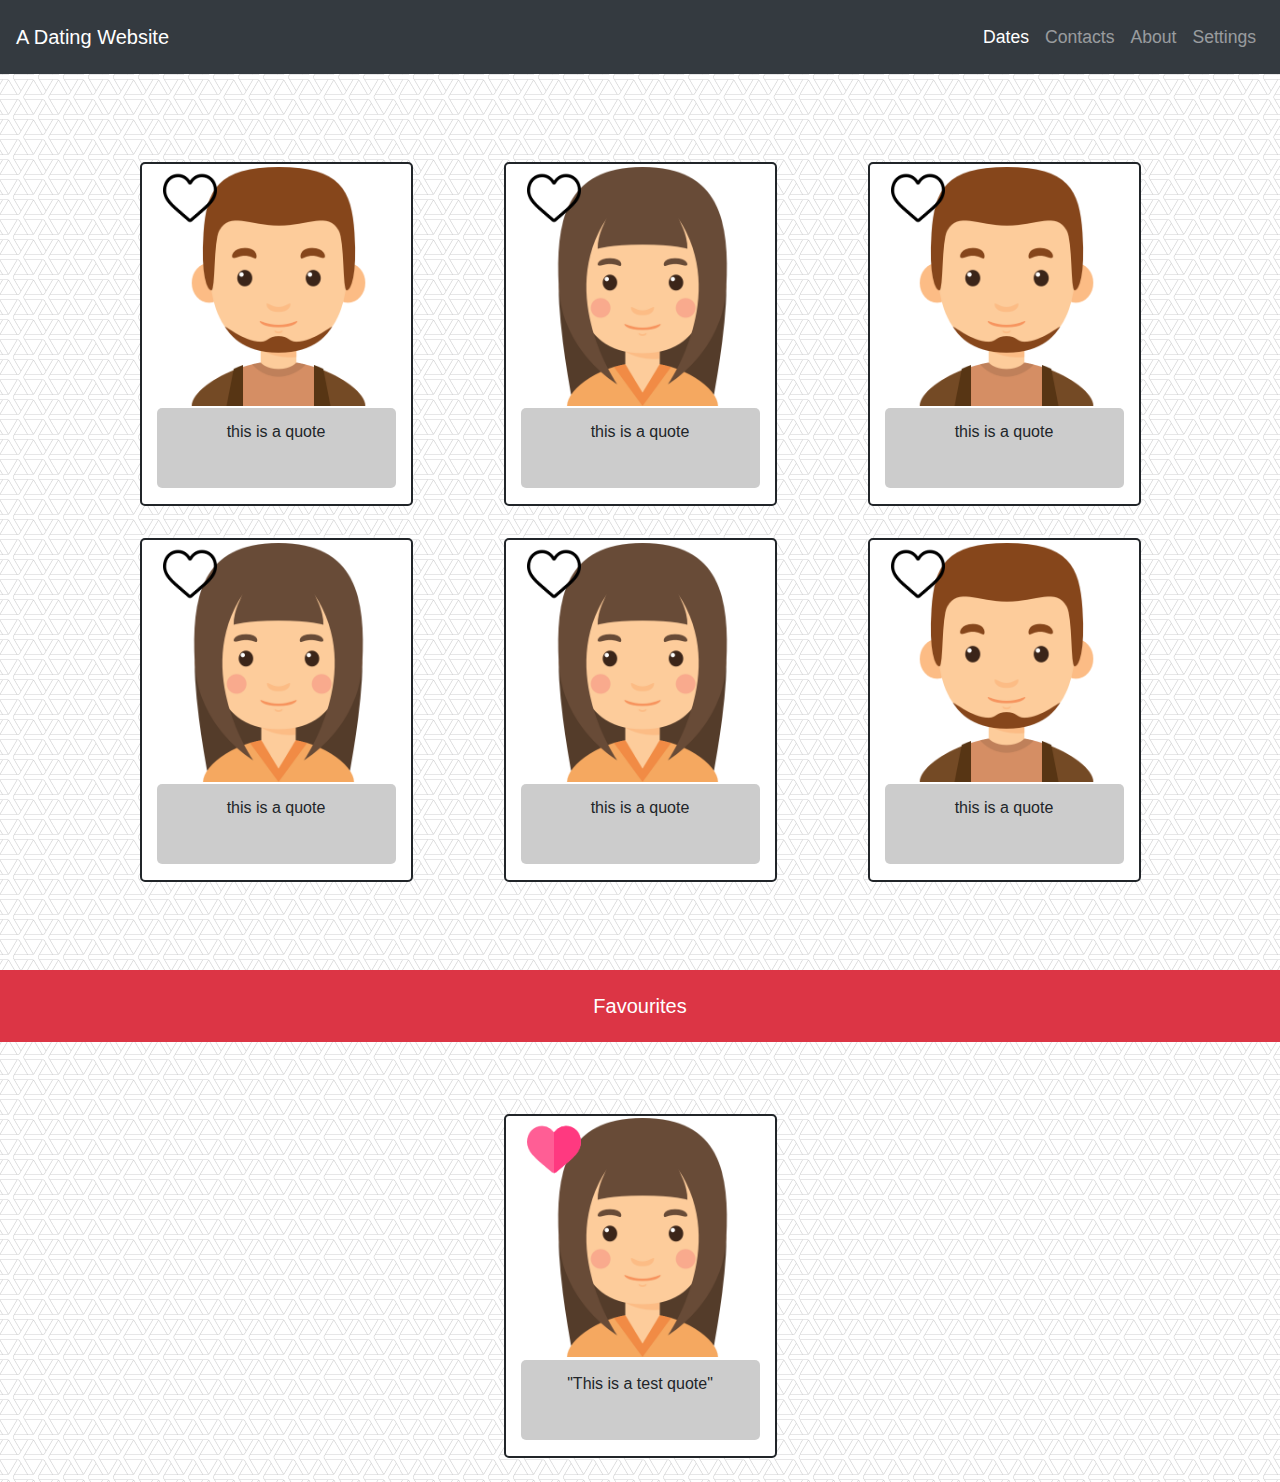
<file: jonathan/Documentation+Challenge/index.html>
<!DOCTYPE html>
<html>
<head>

	 <!-- Required meta tags -->
   <meta  charset="utf-8">

   <meta name ="viewport" content="width=device-width, initial-scale=1, shrink-to-fit=no">

    <!-- Bootstrap CSS -->
   <link rel="stylesheet"  href="https://stackpath.bootstrapcdn.com/bootstrap/4.3.1/css/bootstrap.min.css"integrity ="sha384-ggOyR0iXCbMQv3Xipma34MD+dH/1fQ784/j6cY/iJTQUOhcWr7x9JvoRxT2MZw1T" crossorigin="anonymous">

   <link rel="stylesheet" href="css/style.css">



	<title>A Dating Website</title>

</head>
<body>

<header>
	

	<nav class="navbar navbar-expand-lg navbar-dark bg-dark p-3 mb-5">
		<a class="navbar-brand" href="#">A Dating Website</a>
	  <button class="navbar-toggler" type="button" data-toggle="collapse" data-target="#navbarTogglerDemo01" aria-controls="navbarTogglerDemo01" aria-expanded="false" aria-label="Toggle navigation">
	    <span class="navbar-toggler-icon"></span>
	  </button>
		
	  <div class="collapse navbar-collapse" id="navbarTogglerDemo01">
	   
	    <ul class="navbar-nav ml-auto mt-2 mt-lg-0">

	      <li class="nav-item active">
	        <a class="nav-link" href="#">Dates<span class="sr-only">(current)</span></a>
	      </li>

	      <li class="nav-item">
	        <a class="nav-link" href="#">Contacts</a>
	      </li>

	      <li class="nav-item">
	        <a class="nav-link" href="#">About</a>
	      </li>

	      <li class="nav-item">
	        <a class="nav-link" href="#">Settings</a>
	      </li>
	      
	    </ul>
	    
	</nav>

</header>

<main>

	<div id = "contentContainer" class = "contentContainer container p-4 row m-auto d-flex justify-content-around flex-wrap">

		<!-- <div class = "userdiv col-3">
			<div class = "heartdiv">
				<img class = "heartimage" src="css/img/norm.png" alt="heart">
			</div>			
			<div class = "userimagediv">				
				<img class = "userimage" src="css/img/woman.png" alt="profilepic">
			</div>
			<div class = "userquotediv">	
				<p class = "userquote">"This is a test quote"</p>
			</div>
		</div> -->

	</div>


	<nav class="navbar navbar-expand-lg navbar-dark bg-danger p-3 my-5 d-flex">
	<a class="navbar-brand m-auto" href="#">Favourites</a>

	</nav>



	<div id = "favcontentContainer" class = "favcontentContainer container p-4 row m-auto d-flex justify-content-around">
		
		<div class = "userdiv col-3">


			<div class = "heartdiv">
				
				<img class = "heartimage" src="css/img/fav.png" alt="heart">

			</div>
			
			<div class = "userimagediv">
				
				<img class = "userimage" src="css/img/woman.png" alt="profilepic">

			</div>

			<div class = "userquotediv">
				
				<p class = "userquote">"This is a test quote"</p>

			</div>


		</div>

		
		

	</div>



	
</main>



		

<script src = "https://code.jquery.com/jquery-3.3.1.slim.min.js" integrity = "sha384-q8i/X+965DzO0rT7abK41JStQIAqVgRVzpbzo5smXKp4YfRvH+8abtTE1Pi6jizo"   crossorigin = "anonymous">
</script >

<script src = "https://cdnjs.cloudflare.com/ajax/libs/popper.js/1.14.7/umd/popper.min.js"  integrity = "sha384-UO2eT0CpHqdSJQ6hJty5KVphtPhzWj9WO1clHTMGa3JDZwrnQq4sF86dIHNDz0W1" crossorigin = "anonymous"></script>

<script src = "https://stackpath.bootstrapcdn.com/bootstrap/4.3.1/js/bootstrap.min.js"   integrity = "sha384-JjSmVgyd0p3pXB1rRibZUAYoIIy6OrQ6VrjIEaFf/nJGzIxFDsf4x0xIM+B07jRM" crossorigin = "anonymous" ></script >

<script src="javascript/script.js" type="text/javascript" charset="utf-8"></script>

</body>
</html>
</file>
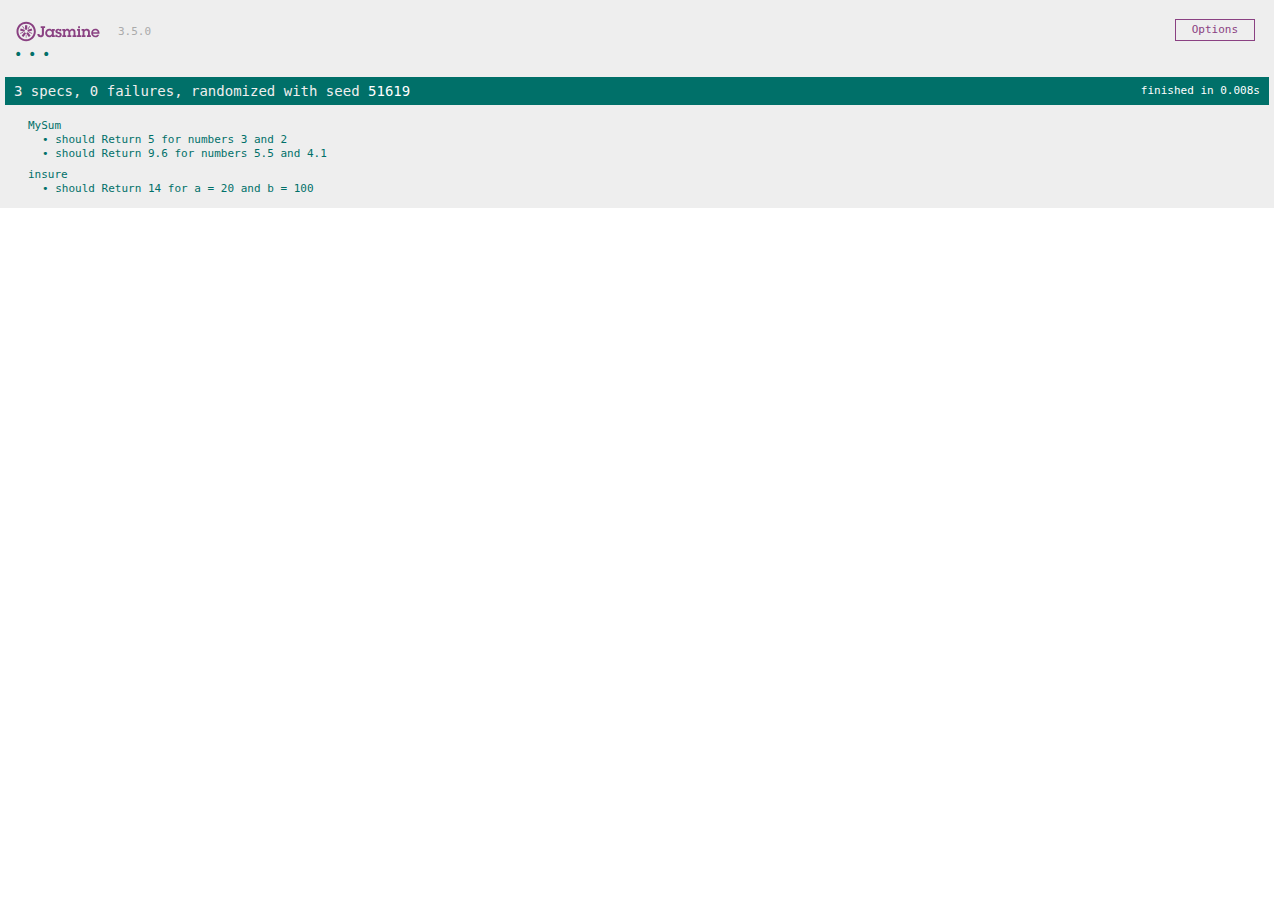
<file: jonathan/testing/Jasmine/SpecRunner.html>
<!DOCTYPE html>
<html>
<head>
  <meta charset="utf-8">
  <title>Jasmine Spec Runner v3.5.0</title>

  <link rel="shortcut icon" type="image/png" href="lib/jasmine-3.5.0/jasmine_favicon.png">
  <link rel="stylesheet" href="lib/jasmine-3.5.0/jasmine.css">

  <script src="lib/jasmine-3.5.0/jasmine.js"></script>
  <script src="lib/jasmine-3.5.0/jasmine-html.js"></script>
  <script src="lib/jasmine-3.5.0/boot.js"></script>

  <!-- include source files here... -->

  <script src = "src/test.js"></script>
  <!-- <script src="src/Player.js"></script>
  <script src="src/Song.js"></script> -->

  <!-- include spec files here... -->

  <script src="spec/TestSpec.js"></script>

  <!-- <script src="spec/SpecHelper.js"></script>
  <script src="spec/PlayerSpec.js"></script> -->

</head>

<body>
</body>
</html>
</file>
<file: jonathan/Documentation+Challenge/css/style.css>
* {
  margin: 0px;
  padding: 0px;
  box-sizing: border-box; }

body {
  background-image: url("img/webb.png"); }

header {
  font-size: 110%; }

main .contentContainer {
  min-height: 300px; }
main .userdiv {
  border: solid 2px;
  border-radius: 5px;
  background-color: white; }
  main .userdiv .heartdiv {
    width: 50%;
    position: absolute;
    z-index: 99; }
    main .userdiv .heartdiv .heartimage {
      width: 40%;
      margin: 5%; }
  main .userdiv .userimagediv {
    position: relative;
    z-index: 1; }
    main .userdiv .userimagediv .userimage {
      width: 100%;
      margin: 1%; }
  main .userdiv .userquotediv {
    border-radius: 5px;
    width: 100%;
    background-color: rgba(0, 0, 0, 0.2); }
    main .userdiv .userquotediv .userquote {
      min-height: 80px;
      text-align: center;
      padding-top: 5%; }

/*# sourceMappingURL=style.css.map */
</file>
<file: jonathan/testing/Jasmine/lib/jasmine-3.5.0/jasmine.css>
@charset "UTF-8";
body { overflow-y: scroll; }

.jasmine_html-reporter { width: 100%; background-color: #eee; padding: 5px; margin: -8px; font-size: 11px; font-family: Monaco, "Lucida Console", monospace; line-height: 14px; color: #333; }

.jasmine_html-reporter a { text-decoration: none; }

.jasmine_html-reporter a:hover { text-decoration: underline; }

.jasmine_html-reporter p, .jasmine_html-reporter h1, .jasmine_html-reporter h2, .jasmine_html-reporter h3, .jasmine_html-reporter h4, .jasmine_html-reporter h5, .jasmine_html-reporter h6 { margin: 0; line-height: 14px; }

.jasmine_html-reporter .jasmine-banner, .jasmine_html-reporter .jasmine-symbol-summary, .jasmine_html-reporter .jasmine-summary, .jasmine_html-reporter .jasmine-result-message, .jasmine_html-reporter .jasmine-spec .jasmine-description, .jasmine_html-reporter .jasmine-spec-detail .jasmine-description, .jasmine_html-reporter .jasmine-alert .jasmine-bar, .jasmine_html-reporter .jasmine-stack-trace { padding-left: 9px; padding-right: 9px; }

.jasmine_html-reporter .jasmine-banner { position: relative; }

.jasmine_html-reporter .jasmine-banner .jasmine-title { background: url("[data-uri]") no-repeat; background: url("[data-uri]") no-repeat, none; -moz-background-size: 100%; -o-background-size: 100%; -webkit-background-size: 100%; background-size: 100%; display: block; float: left; width: 90px; height: 25px; }

.jasmine_html-reporter .jasmine-banner .jasmine-version { margin-left: 14px; position: relative; top: 6px; }

.jasmine_html-reporter #jasmine_content { position: fixed; right: 100%; }

.jasmine_html-reporter .jasmine-version { color: #aaa; }

.jasmine_html-reporter .jasmine-banner { margin-top: 14px; }

.jasmine_html-reporter .jasmine-duration { color: #fff; float: right; line-height: 28px; padding-right: 9px; }

.jasmine_html-reporter .jasmine-symbol-summary { overflow: hidden; margin: 14px 0; }

.jasmine_html-reporter .jasmine-symbol-summary li { display: inline-block; height: 10px; width: 14px; font-size: 16px; }

.jasmine_html-reporter .jasmine-symbol-summary li.jasmine-passed { font-size: 14px; }

.jasmine_html-reporter .jasmine-symbol-summary li.jasmine-passed:before { color: #007069; content: "•"; }

.jasmine_html-reporter .jasmine-symbol-summary li.jasmine-failed { line-height: 9px; }

.jasmine_html-reporter .jasmine-symbol-summary li.jasmine-failed:before { color: #ca3a11; content: "×"; font-weight: bold; margin-left: -1px; }

.jasmine_html-reporter .jasmine-symbol-summary li.jasmine-excluded { font-size: 14px; }

.jasmine_html-reporter .jasmine-symbol-summary li.jasmine-excluded:before { color: #bababa; content: "•"; }

.jasmine_html-reporter .jasmine-symbol-summary li.jasmine-excluded-no-display { font-size: 14px; display: none; }

.jasmine_html-reporter .jasmine-symbol-summary li.jasmine-pending { line-height: 17px; }

.jasmine_html-reporter .jasmine-symbol-summary li.jasmine-pending:before { color: #ba9d37; content: "*"; }

.jasmine_html-reporter .jasmine-symbol-summary li.jasmine-empty { font-size: 14px; }

.jasmine_html-reporter .jasmine-symbol-summary li.jasmine-empty:before { color: #ba9d37; content: "•"; }

.jasmine_html-reporter .jasmine-run-options { float: right; margin-right: 5px; border: 1px solid #8a4182; color: #8a4182; position: relative; line-height: 20px; }

.jasmine_html-reporter .jasmine-run-options .jasmine-trigger { cursor: pointer; padding: 8px 16px; }

.jasmine_html-reporter .jasmine-run-options .jasmine-payload { position: absolute; display: none; right: -1px; border: 1px solid #8a4182; background-color: #eee; white-space: nowrap; padding: 4px 8px; }

.jasmine_html-reporter .jasmine-run-options .jasmine-payload.jasmine-open { display: block; }

.jasmine_html-reporter .jasmine-bar { line-height: 28px; font-size: 14px; display: block; color: #eee; }

.jasmine_html-reporter .jasmine-bar.jasmine-failed, .jasmine_html-reporter .jasmine-bar.jasmine-errored { background-color: #ca3a11; border-bottom: 1px solid #eee; }

.jasmine_html-reporter .jasmine-bar.jasmine-passed { background-color: #007069; }

.jasmine_html-reporter .jasmine-bar.jasmine-incomplete { background-color: #bababa; }

.jasmine_html-reporter .jasmine-bar.jasmine-skipped { background-color: #bababa; }

.jasmine_html-reporter .jasmine-bar.jasmine-warning { background-color: #ba9d37; color: #333; }

.jasmine_html-reporter .jasmine-bar.jasmine-menu { background-color: #fff; color: #aaa; }

.jasmine_html-reporter .jasmine-bar.jasmine-menu a { color: #333; }

.jasmine_html-reporter .jasmine-bar a { color: white; }

.jasmine_html-reporter.jasmine-spec-list .jasmine-bar.jasmine-menu.jasmine-failure-list, .jasmine_html-reporter.jasmine-spec-list .jasmine-results .jasmine-failures { display: none; }

.jasmine_html-reporter.jasmine-failure-list .jasmine-bar.jasmine-menu.jasmine-spec-list, .jasmine_html-reporter.jasmine-failure-list .jasmine-summary { display: none; }

.jasmine_html-reporter .jasmine-results { margin-top: 14px; }

.jasmine_html-reporter .jasmine-summary { margin-top: 14px; }

.jasmine_html-reporter .jasmine-summary ul { list-style-type: none; margin-left: 14px; padding-top: 0; padding-left: 0; }

.jasmine_html-reporter .jasmine-summary ul.jasmine-suite { margin-top: 7px; margin-bottom: 7px; }

.jasmine_html-reporter .jasmine-summary li.jasmine-passed a { color: #007069; }

.jasmine_html-reporter .jasmine-summary li.jasmine-failed a { color: #ca3a11; }

.jasmine_html-reporter .jasmine-summary li.jasmine-empty a { color: #ba9d37; }

.jasmine_html-reporter .jasmine-summary li.jasmine-pending a { color: #ba9d37; }

.jasmine_html-reporter .jasmine-summary li.jasmine-excluded a { color: #bababa; }

.jasmine_html-reporter .jasmine-specs li.jasmine-passed a:before { content: "• "; }

.jasmine_html-reporter .jasmine-specs li.jasmine-failed a:before { content: "× "; }

.jasmine_html-reporter .jasmine-specs li.jasmine-empty a:before { content: "* "; }

.jasmine_html-reporter .jasmine-specs li.jasmine-pending a:before { content: "• "; }

.jasmine_html-reporter .jasmine-specs li.jasmine-excluded a:before { content: "• "; }

.jasmine_html-reporter .jasmine-description + .jasmine-suite { margin-top: 0; }

.jasmine_html-reporter .jasmine-suite { margin-top: 14px; }

.jasmine_html-reporter .jasmine-suite a { color: #333; }

.jasmine_html-reporter .jasmine-failures .jasmine-spec-detail { margin-bottom: 28px; }

.jasmine_html-reporter .jasmine-failures .jasmine-spec-detail .jasmine-description { background-color: #ca3a11; color: white; }

.jasmine_html-reporter .jasmine-failures .jasmine-spec-detail .jasmine-description a { color: white; }

.jasmine_html-reporter .jasmine-result-message { padding-top: 14px; color: #333; white-space: pre-wrap; }

.jasmine_html-reporter .jasmine-result-message span.jasmine-result { display: block; }

.jasmine_html-reporter .jasmine-stack-trace { margin: 5px 0 0 0; max-height: 224px; overflow: auto; line-height: 18px; color: #666; border: 1px solid #ddd; background: white; white-space: pre; }
</file>
